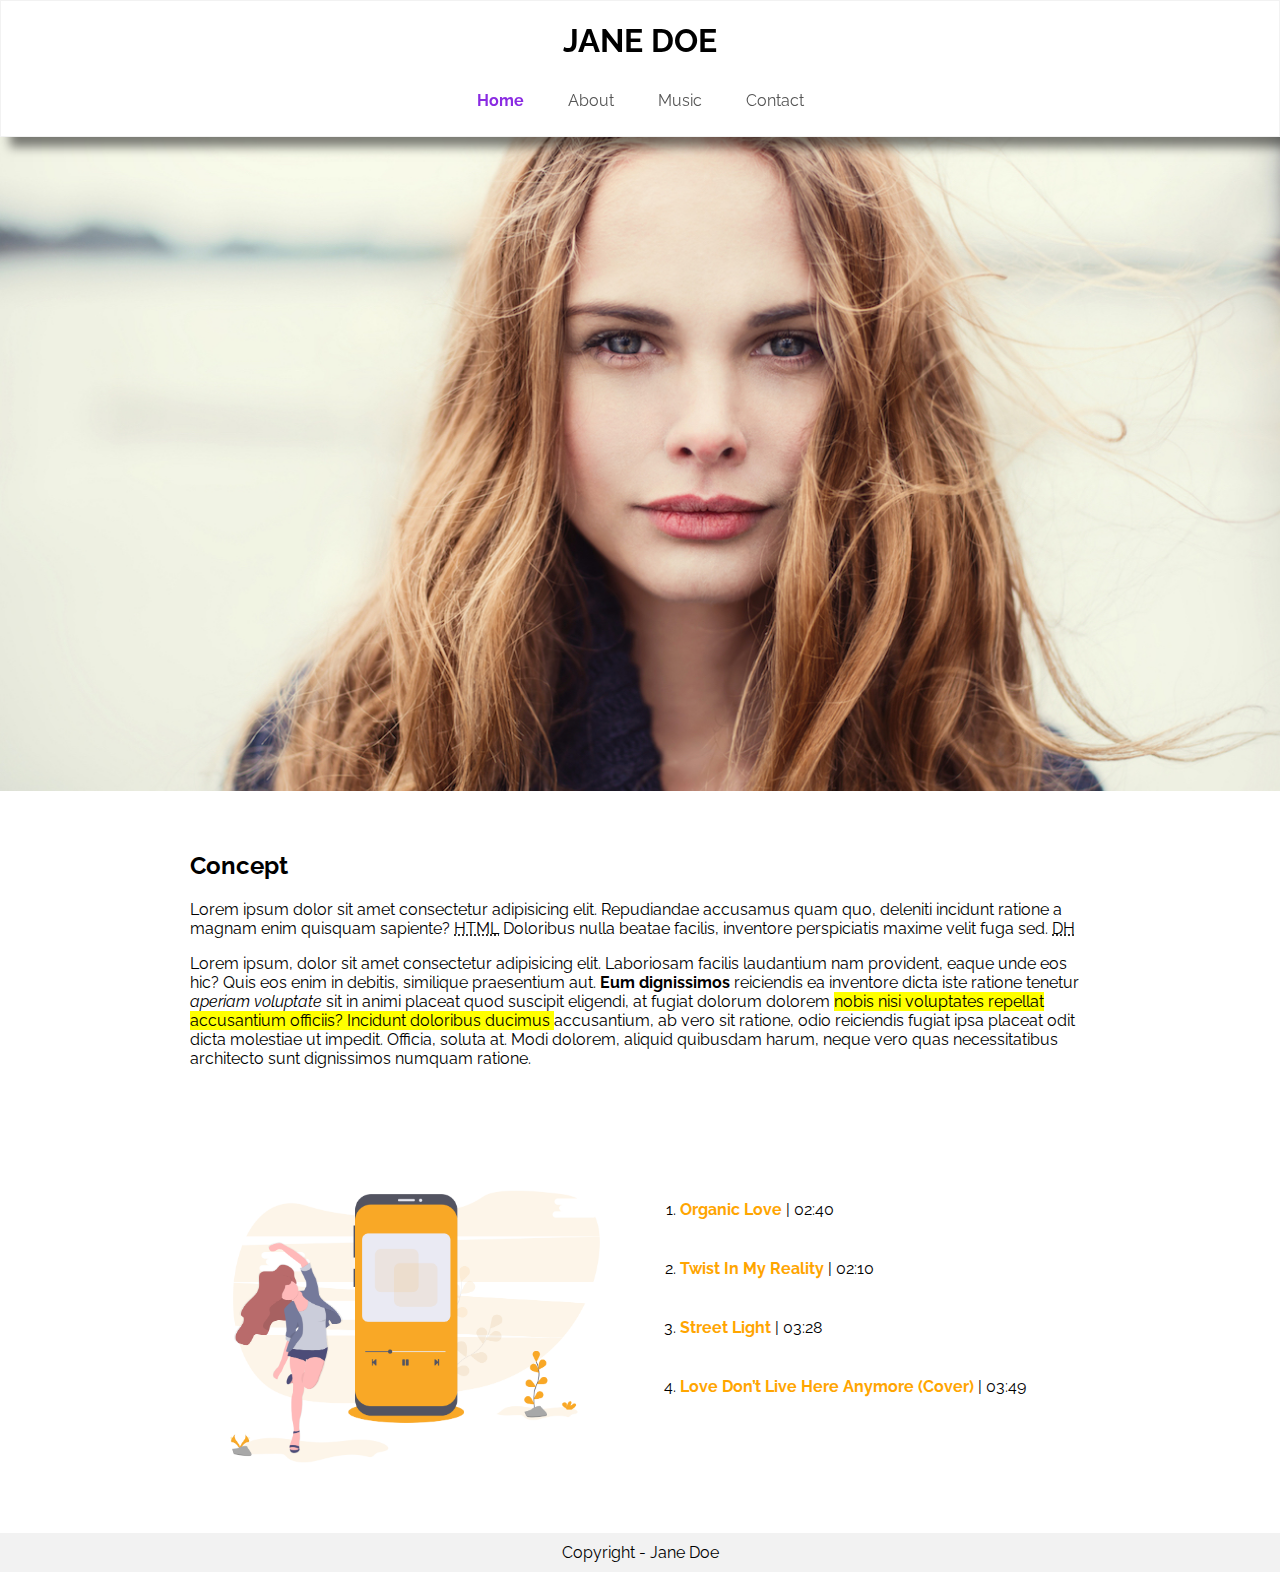
<file: index.html>
<!DOCTYPE html>
<html lang="pt-br">

<head>
  <meta charset="UTF-8">
  <meta name="viewport" content="width=device-width, initial-scale=1.0">
  <title>Jane Doe - Home</title>
  <link rel="stylesheet" href="css/style.css">
</head>

<body>
  <header>
    <h1>Jane Doe</h1>
    <nav>
      <ul>
        <li><a class="active" href="index.html">Home</a></li>
        <li><a href="about.html">About</a></li>
        <li><a href="music.html">Music</a></li>
        <li><a href="contact.html">Contact</a></li>
      </ul>
    </nav>
  </header>
  <main>
    <section id="banner"></section>
    <section id="concept">
      <h2>Concept</h2>

      <p lang="la">Lorem ipsum dolor sit amet consectetur adipisicing elit. Repudiandae accusamus quam quo, deleniti
        incidunt
        ratione a magnam enim quisquam sapiente? <abbr title="Hypertext Markup Language">HTML</abbr> Doloribus nulla
        beatae facilis, inventore perspiciatis maxime velit
        fuga sed. <abbr title="Digital House">DH</abbr></p>

      <p lang="la">Lorem ipsum, dolor sit amet consectetur adipisicing elit. Laboriosam facilis laudantium nam
        provident, eaque
        unde eos hic? Quis eos enim in debitis, similique praesentium aut. <strong>Eum dignissimos</strong> reiciendis
        ea inventore dicta
        iste ratione tenetur <em>aperiam voluptate</em> sit in animi placeat quod suscipit eligendi, at fugiat dolorum
        dolorem
        <mark>nobis nisi voluptates repellat accusantium officiis? Incidunt doloribus ducimus </mark> accusantium,
        ab vero sit ratione, odio reiciendis fugiat ipsa placeat odit dicta molestiae ut impedit. Officia, soluta at.
        Modi dolorem, aliquid quibusdam harum, neque vero quas necessitatibus architecto sunt dignissimos numquam
        ratione.</p>
    </section>
    <section id="songs" class="duas-colunas">
      <div>
        <img src="img/ilustra.png" alt="Ilustra songs">
      </div>
      <div>
        <ol>
          <li><strong>Organic Love</strong> | 02:40</li>
          <li><strong>Twist In My Reality</strong> | 02:10</li>
          <li><strong>Street Light</strong> | 03:28</li>
          <li><strong>Love Don’t Live Here Anymore (Cover)</strong> | 03:49</li>
        </ol>
      </div>
    </section>
  </main>
  <footer>
    <p>Copyright - Jane Doe</p>
  </footer>




</body>

</html>
</file>
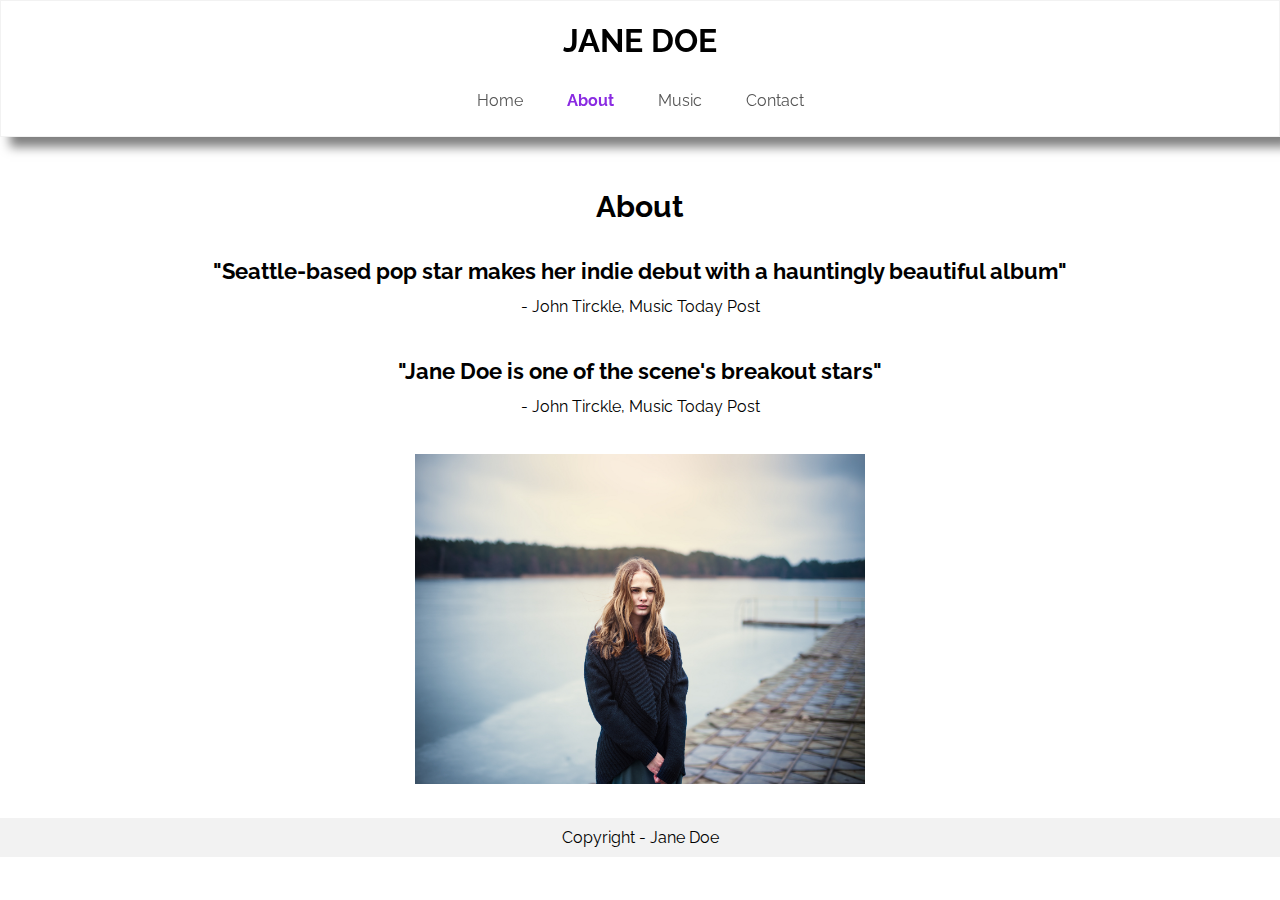
<file: about.html>
<!DOCTYPE html>
<html lang="en">

<head>
  <meta charset="UTF-8">
  <meta name="viewport" content="width=device-width, initial-scale=1.0">
  <title>Jane Doe - About</title>
  <link rel="stylesheet" href="css/style.css">
</head>

<body>
  <header>
    <h1>Jane Doe</h1>
    <nav>
      <ul>
        <li><a href="index.html">Home</a></li>
        <li><a class="active" href="about.html">About</a></li>
        <li><a href="music.html">Music</a></li>
        <li><a href="contact.html">Contact</a></li>
      </ul>
    </nav>
  </header>
  <main id="about">
    <h2>About</h2>

    <p>
      <cite>"Seattle-based pop star makes her indie debut with a hauntingly beautiful album"</cite>
      - John Tirckle, Music Today Post
    </p>

    <p>
      <cite>"Jane Doe is one of the scene's breakout stars"</cite>
      - John Tirckle, Music Today Post
    </p>

    <img src="img/jane2.jpg" alt="Outra foto da jane">

  </main>
  <footer>
    <p>Copyright - Jane Doe</p>
  </footer>




</body>

</html>
</file>
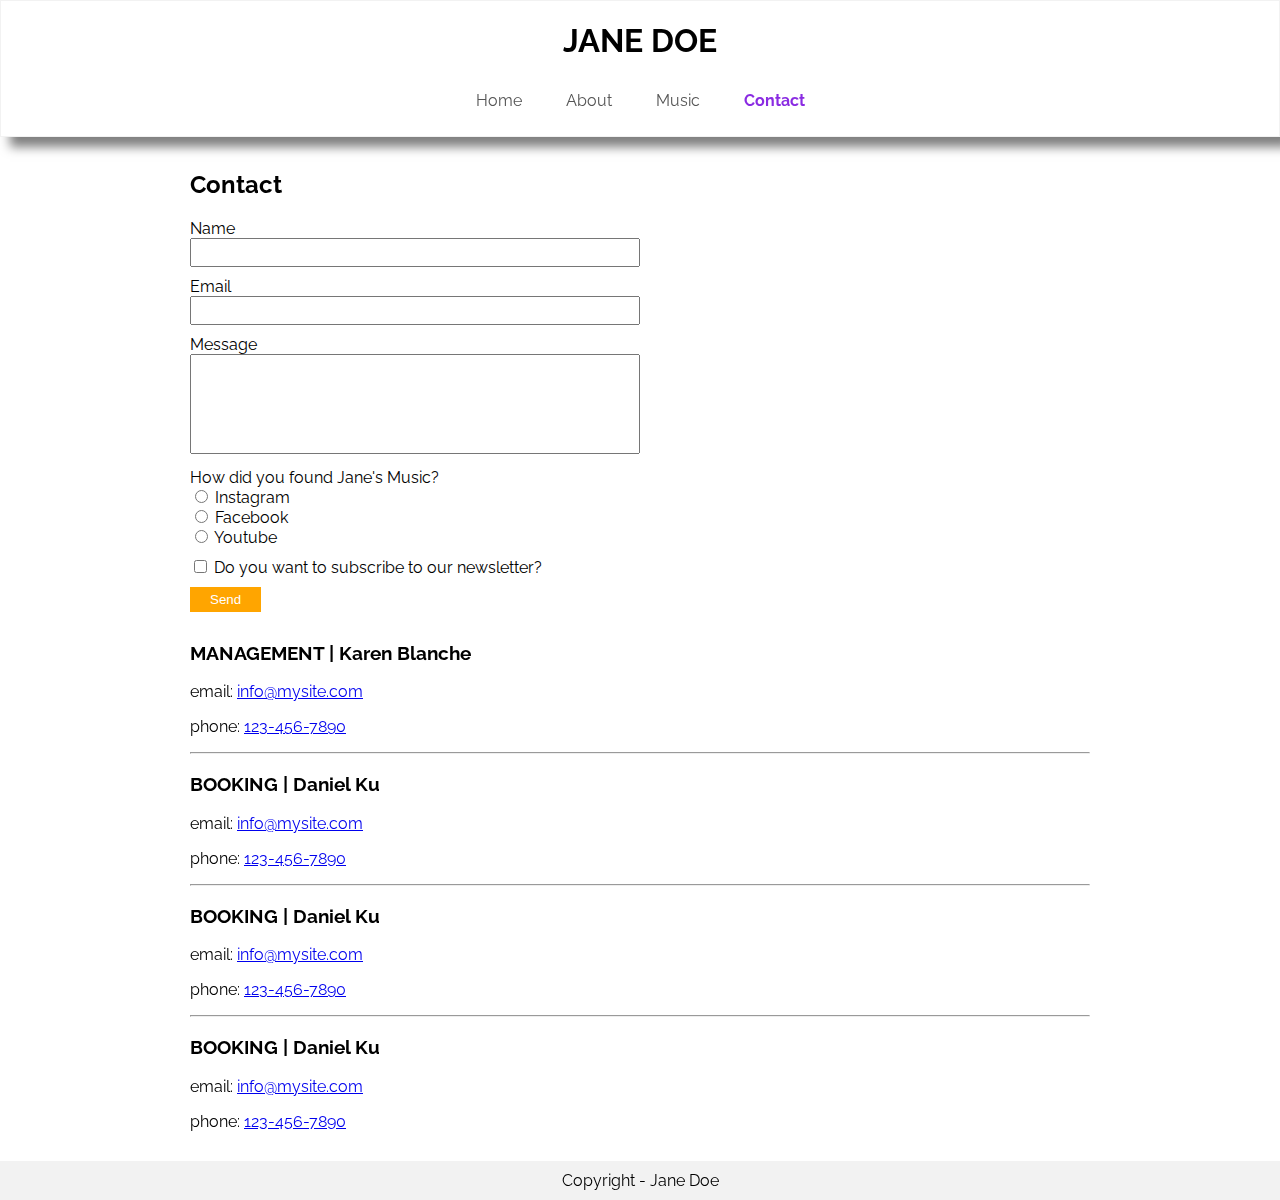
<file: contact.html>
<!DOCTYPE html>
<html lang="en">

<head>
  <meta charset="UTF-8">
  <meta name="viewport" content="width=device-width, initial-scale=1.0">
  <title>Jane Doe - Contact</title>
  <link rel="stylesheet" href="css/style.css">
</head>

<body>
  <header>
    <h1>Jane Doe</h1>
    <nav>
      <ul>
        <li><a href="index.html">Home</a></li>
        <li><a href="about.html">About</a></li>
        <li><a href="music.html">Music</a></li>
        <li><a class="active" href="contact.html">Contact</a></li>
      </ul>
    </nav>
  </header>
  <main id="contact">
    <h2>Contact</h2>
    <section class="duas-colunas">
      <div>
        <form>
          <div class="form-group">
            <label for="name">Name</label>
            <input type="text" name="name" id="name">
          </div>
          <div class="form-group">
            <label for="email">Email</label>
            <input type="text" name="email" id="email">
          </div>
          <div class="form-group">
            <label for="message">Message</label>
            <textarea name="message" id="message"></textarea>
          </div>
          <div class="form-group">
            <label for="marketing">How did you found Jane's Music?</label>
            <div>
              <input type="radio" name="marketing" id="instagram" value="Instagram">
              <label for="instagram">Instagram</label>
            </div>
            <div>
              <input type="radio" name="marketing" id="facebook" value="facebook">
              <label for="facebook">Facebook</label>
            </div>
            <div>
              <input type="radio" name="marketing" id="youtube" value="youtube">
              <label for="youtube">Youtube</label>
            </div>
          </div>
          <div class="form-group">
            <input type="checkbox" name="newsletter" id="newsletter">
            <label for="newsletter">Do you want to subscribe to our newsletter?</label>
          </div>
          <div class="form-group">
            <button type="submit">Send</button>
          </div>
        </form>
      </div>
      <div class="mapa">
        <iframe
          src="https://www.google.com/maps/embed?pb=!1m18!1m12!1m3!1d48696.05594725369!2d-120.56486157411139!3d40.28677819558661!2m3!1f0!2f0!3f0!3m2!1i1024!2i768!4f13.1!3m3!1m2!1s0x809db7e2ccf00ec9%3A0x9143c5921b9c5a04!2sJanesville%2C%20CA%2096114%2C%20EUA!5e0!3m2!1spt-BR!2sbr!4v1583349703851!5m2!1spt-BR!2sbr"
          frameborder="0" style="border:0;" allowfullscreen=""></iframe>
      </div>
    </section>
    <section>
      <h3>MANAGEMENT | Karen Blanche</h3>
      <p>email: <a href="mailto:info@mysite.com">info@mysite.com</a></p>
      <p>phone: <a href="https://wa.me/1234567890">123-456-7890</a></p>
      <hr>
      <h3>BOOKING | Daniel Ku</h3>
      <p>email: <a href="mailto:info@mysite.com">info@mysite.com</a></p>
      <p>phone: <a href="tel:123-456-7890">123-456-7890</a></p>
      <hr>
      <h3>BOOKING | Daniel Ku</h3>
      <p>email: <a href="mailto:info@mysite.com">info@mysite.com</a></p>
      <p>phone: <a href="tel:123-456-7890">123-456-7890</a></p>
      <hr>
      <h3>BOOKING | Daniel Ku</h3>
      <p>email: <a href="mailto:info@mysite.com">info@mysite.com</a></p>
      <p>phone: <a href="tel:123-456-7890">123-456-7890</a></p>
    </section>
  </main>
  <footer>
    <p>Copyright - Jane Doe</p>
  </footer>




</body>

</html>
</file>
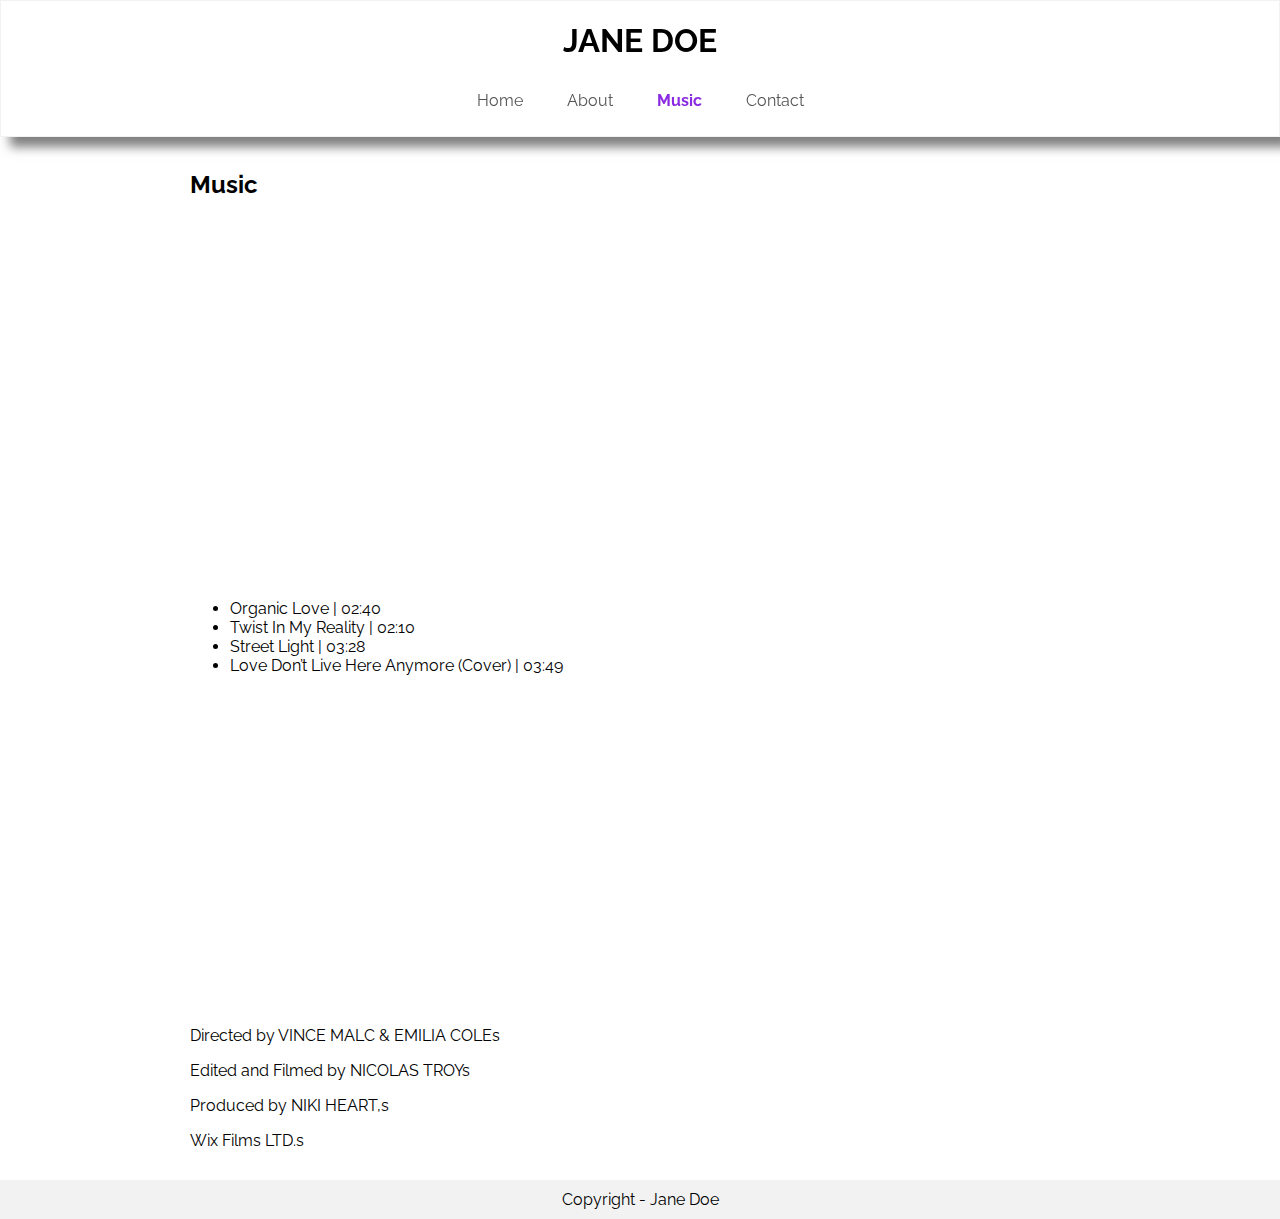
<file: music.html>
<!DOCTYPE html>
<html lang="en">

<head>
  <meta charset="UTF-8">
  <meta name="viewport" content="width=device-width, initial-scale=1.0">
  <title>Jane Doe - Music</title>
  <link rel="stylesheet" href="css/style.css">
</head>

<body>
  <header>
    <h1>Jane Doe</h1>
    <nav>
      <ul>
        <li><a href="index.html">Home</a></li>
        <li><a href="about.html">About</a></li>
        <li><a class="active" href="music.html">Music</a></li>
        <li><a href="contact.html">Contact</a></li>
      </ul>
    </nav>
  </header>
  <main id="music">
    <h2>Music</h2>

    <iframe src="https://player.vimeo.com/video/135166028" width="640" height="360" frameborder="0"
      allow="autoplay; fullscreen" allowfullscreen></iframe>

    <ul>
      <li>Organic Love | 02:40</li>
      <li>Twist In My Reality | 02:10</li>
      <li>Street Light | 03:28</li>
      <li>Love Don’t Live Here Anymore (Cover) | 03:49</li>
    </ul>

    <iframe width="560" height="315" src="https://www.youtube.com/embed/sqaZ_dHnHYg" frameborder="0"
      allow="accelerometer; autoplay; encrypted-media; gyroscope; picture-in-picture" allowfullscreen></iframe>

    <p>Directed by VINCE MALC & EMILIA COLEs</p>
    <p>Edited and Filmed by NICOLAS TROYs</p>
    <p>Produced by NIKI HEART,s</p>
    <p>Wix Films LTD.s</p>

  </main>
  <footer>
    <p>Copyright - Jane Doe</p>
  </footer>




</body>

</html>
</file>
<file: css/style.css>
@import url('https://fonts.googleapis.com/css?family=Raleway:400,700&display=swap');


* {
  box-sizing: border-box;
}

body {
  font-family: 'Raleway', sans-serif;
  margin: 0;
  padding: 0;
}


/* header start */

header {
  text-align: center;
  /* border: 2px solid #ccc; */
  box-shadow: 10px 10px 10px rgba(0, 0, 0, 0.5);
  position: fixed;
  width: 100%;
  top: 0;
  left: 0;
  background-color: #fff;
  border: 1px solid #f2f2f2;
}

nav ul {
  list-style: none;
  padding-left: 0px;
}

nav li {
  display: inline-block;
  padding: 10px 20px;
  /* border: 2px solid black; */
}

nav li a {
  text-decoration: none;
  color: #555;
}

nav li a.active {
  font-weight: 700;
  color: blueviolet;
}

header h1 {
  text-transform: uppercase;
}

/* header end */

main,
main#contact,
main#music {
  margin-top: 134px;
}

/* footer start */

footer {
  background-color: #f2f2f2;
}

footer p {
  text-align: center;
  padding: 10px;
  margin: 0;
}

/* footer end */

/* banner home */

section#banner {
  background-image: url('../img/jane.jpg');
  background-repeat: no-repeat;
  background-position: center;
  background-size: cover;
  width: 100%;
  height: 73vh;
  /* viewport height */
}

/* banner home end */

/* about start */

main#about {
  text-align: center;
  padding: 30px 0;
}

main#about h2 {
  font-size: 30px;
}

main#about img {
  width: 450px;
}

main#about p {
  margin: 30px 0;
  line-height: 35px;
}

main#about cite {
  font-size: 22px;
  display: block;
  font-style: normal;
  font-weight: 700;
}

/* about end */
/* music start */

main#music {
  width: 900px;
  max-width: 100%;
  margin: 30px auto;
}

/* music end */

/* contact end */

main#contact {
  width: 900px;
  max-width: 100%;
  margin: 30px auto;
}

/* home v2 */

section#concept,
section#songs {
  width: 900px;
  max-width: 100%;
  margin: 0 auto;
  padding: 40px 0;
}

section#songs img {
  width: 100%;
}

.duas-colunas {
  overflow: hidden;
}

.duas-colunas>div {
  width: 50%;
  float: left;
}

section#songs li {
  padding: 20px 0;
}

section#songs li strong {
  color: orange;
}

/* contact v2 */

form input[type="text"],
form textarea {
  width: 100%;
  padding: 5px;
}

.form-group {
  margin: 0 0 10px;
}

form textarea {
  resize: none;
  height: 100px;
}

form button {
  background-color: orange;
  color: white;
  border: none;
  padding: 5px 20px;
}

.mapa {
  padding-left: 30px;
}

.mapa iframe {
  width: 100%;
  height: 400px;
}

main,
{
  /* margin-top: 134px !important; */
  margin-top: 135px;
}

main#contact,
main#music{
  margin-top: 170px;
}

@media(max-width: 768px) {
  .duas-colunas>div {
    width: 100%;
  }

  section#concept,
  section#songs {
    padding: 40px;
  }

  p {
    font-size: 25px;
    line-height: 35px;
  }

  h2 {
    font-size: 30px;
    text-align: center;
  }

  section#songs ol li {
    font-size: 26px;
  }

  nav ul li a {
    font-size: 24px;
  }

  main#music {
    padding: 0 40px;
  }

  main#music iframe {
    width: 100%;
  }

  main#music ul li {
    font-size: 24px;
  }

  main#contact {
    padding: 0 40px;
  }

  main#contact form {
    font-size: 24px;
  }

  main#contact form input {
    padding: 10px;
    font-size: 24px;
  }

  main#contact form button {
    font-size: 22px;
    padding: 10px 35px;
    margin: 20px 0;
  }

  main#contact .form-group {
    margin-bottom: 30px;
  }

  main#contact .mapa {
    padding: 0;
  }

  main#contact{
    padding: 0 40px;
  }

  main#contact form,
  main#contact form input,
  main#contact form textarea{
    font-size: 24px;
  }

  main#contact form .form-group{
    margin-bottom: 20px;
  }
  
  }

  @media(max-width: 414px){
    main#about img{
      width: 100%;
    }
    main#about{
      padding: 0px 40px;
      margin: 0px;
    }
    nav ul li a{
      font-size: 18px;
    }
}
</file>
